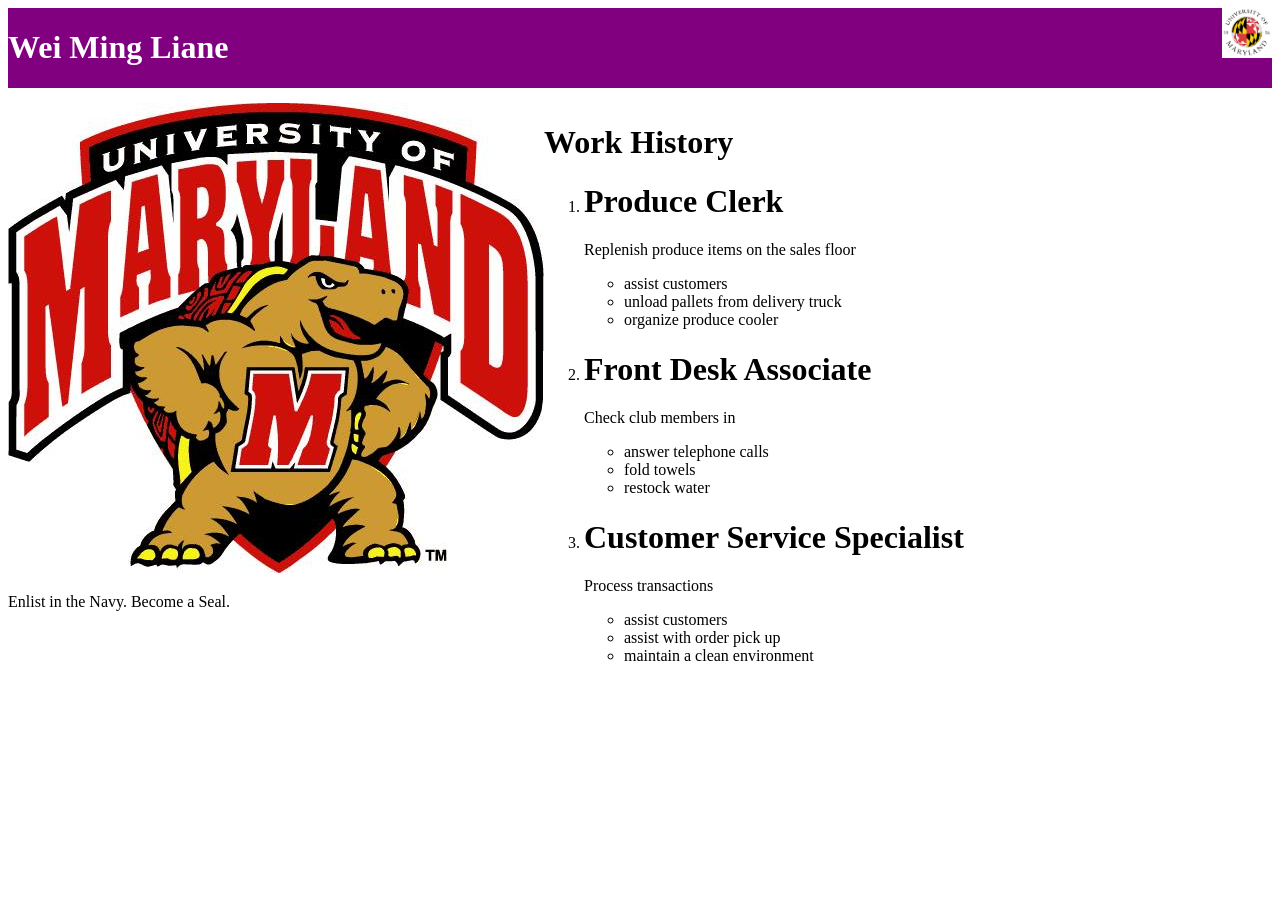
<file: Index.html>
<!DOCTYPE html>
<html>
   <head>
      <title>Assignment 1:HTML & CSS</title>
      <link rel="stylesheet" href="./style/styles.css">
   </head>
   <body>
      <div class="header">
         <h1 class="name">Wei Ming Liane</h1>
         <img src="./Images/UMD_logo.png" width="50" height="50" class="img_logo">
      </div>
      <div class="container">
         <div class="wrapper">
            <div class="block_1">
               <img src="./Images/UMD_testudo.png" class="img_block_1">
               <p>Enlist in the Navy. Become a Seal.</p>
            </div>
            <div class="block_2"> 
               <h1>Work History</h1>
               <ol>
                  <li>
                     <h1>Produce Clerk</h1>
		     <p>Replenish produce items on the sales floor</p>
                     <ul>
                        <li>assist customers</li>
                        <li>unload pallets from delivery truck</li>
                        <li>organize produce cooler</li>
                     </ul>       
		  </li>		  
                  <li> 		 
		     <h1>Front Desk Associate</h1>
		     <p>Check club members in</p>
                     <ul>
                        <li>answer telephone calls</li>
                        <li>fold towels</li>
                        <li>restock water</li>
		     </ul>
		  </li>
		  <li> 
		     <h1>Customer Service Specialist</h1>
		     <p>Process transactions</p>
                     <ul>
                        <li>assist customers</li>
                        <li>assist with order pick up</li>
                        <li>maintain a clean environment</li>
		    </ul>  
		</li>
               </ol>
            </div>
         </div>
      </div>
   </body>
</html>
</file>
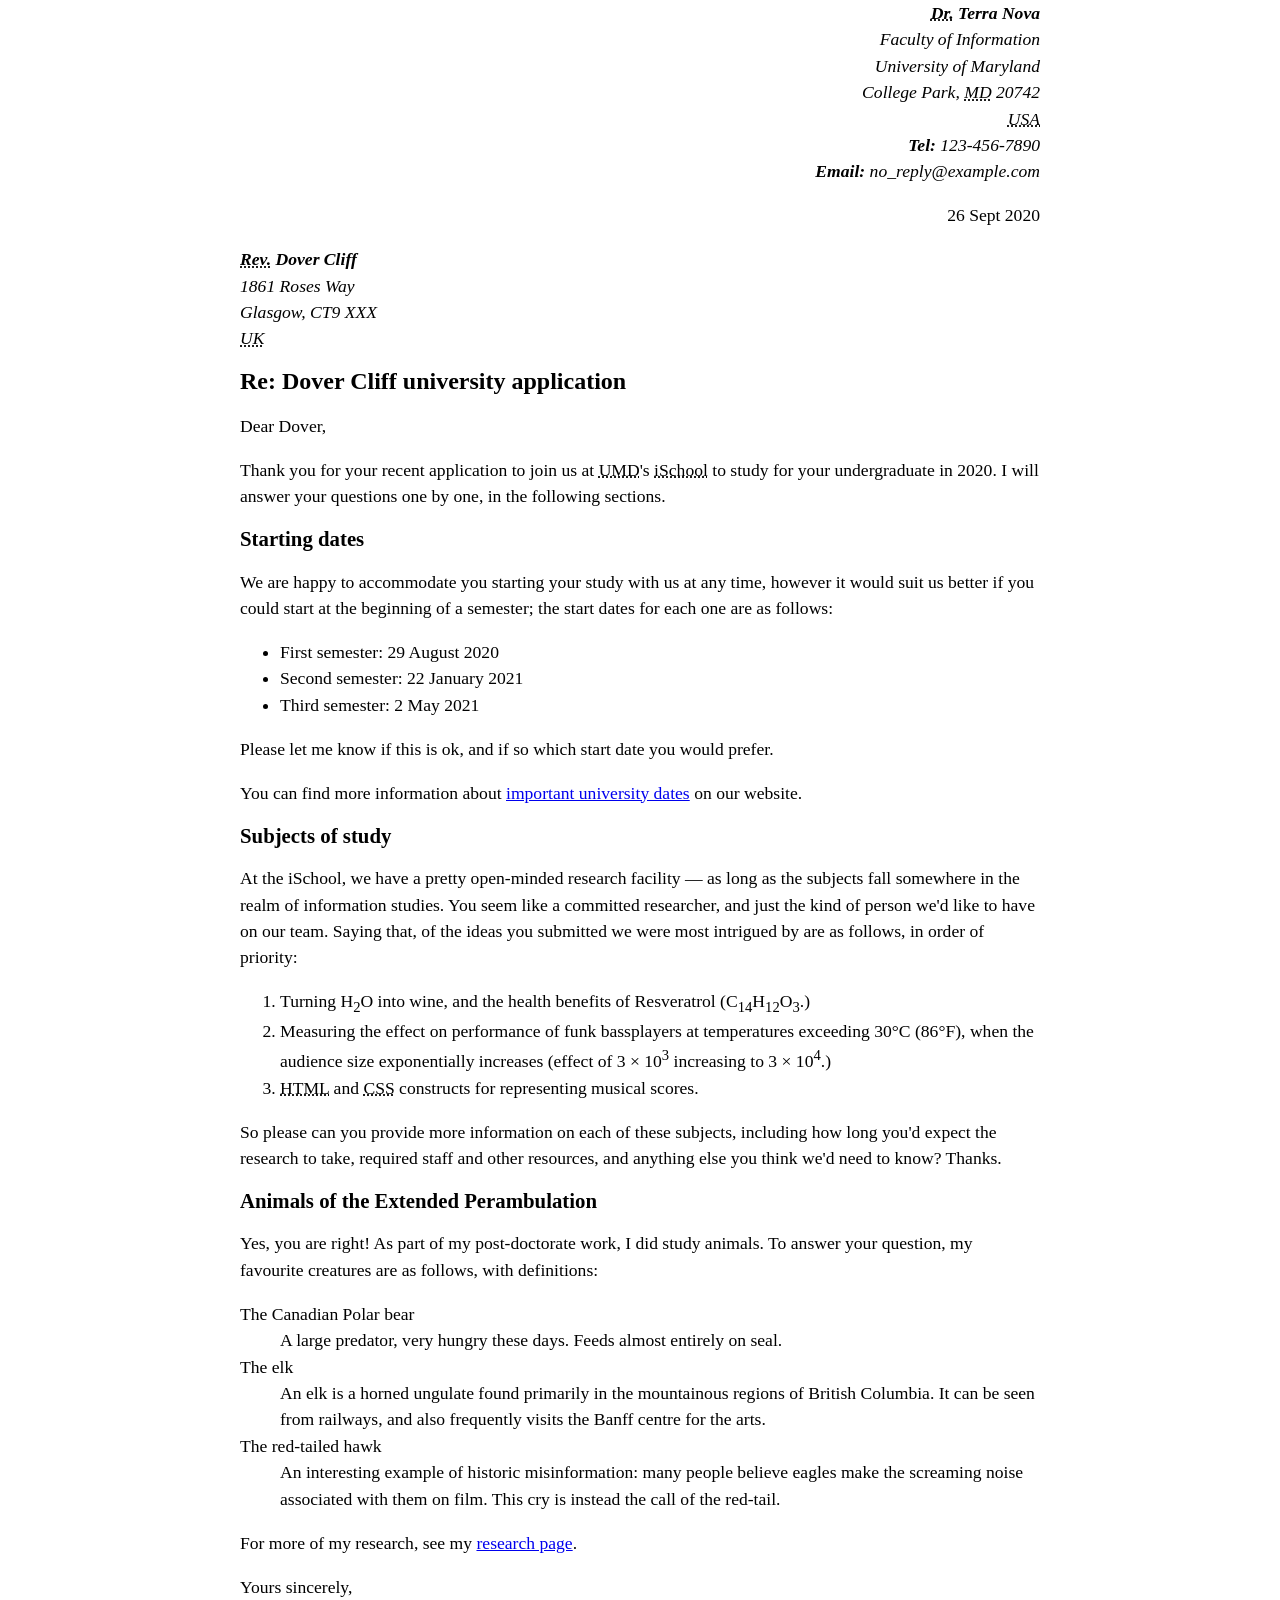
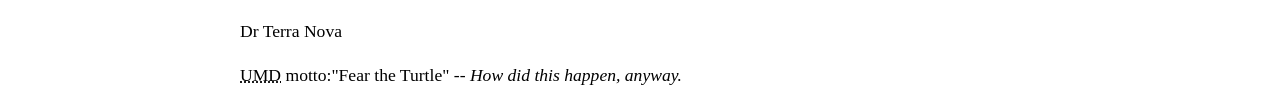
<file: Lab_2/index.html>
<!DOCTYPE html>
<html lang="en-US">
  <head>
    <meta charset="utf-8" />
    <title>Wei Ming's Lab 2: Marking Up A Letter</title>
    <meta name="author" content="Dr. Terra Nova" />
    <link rel="stylesheet" href="style.css" />
  </head>
  <body>
    <div class="sender-column">
      <address>
        <strong><abbr title="Doctor">Dr.</abbr> Terra Nova</strong><br />
        Faculty of Information <br />
        University of Maryland <br />
        College Park, <abbr title="Maryland">MD</abbr> 20742 <br />
        <abbr title="United States of America">USA</abbr><br />
        <strong>Tel:</strong> 123-456-7890 <br />
        <strong>Email:</strong> no_reply@example.com
      </address>

      <p><time datetime="2020-09-26">26 Sept 2020</time></p>
    </div>

    <address>
      <strong><abbr title="Reverend">Rev.</abbr> Dover Cliff</strong><br />
      1861 Roses Way <br />
      Glasgow, CT9 XXX <br />
      <abbr title="United Kingdom">UK</abbr>
    </address>

    <h1>Re: Dover Cliff university application</h1>

    <p>Dear Dover,</p>

    <p>
      Thank you for your recent application to join us at
      <abbr title="University of Maryland">UMD</abbr>'s
      <abbr title="College of Information Studies"> iSchool</abbr> to study for
      your undergraduate in 2020. I will answer your questions one by one, in
      the following sections.
    </p>

    <h2>Starting dates</h2>

    <p>
      We are happy to accommodate you starting your study with us at any time,
      however it would suit us better if you could start at the beginning of a
      semester; the start dates for each one are as follows:
    </p>
    <ul>
      <li>First semester: <time datetime="2020-08-29">29 August 2020</time></li>
      <li>
        Second semester: <time datetime="2021-01-22">22 January 2021</time>
      </li>
      <li>Third semester: <time datetime="2021-05-02">2 May 2021</time></li>
    </ul>
    <p>
      Please let me know if this is ok, and if so which start date you would
      prefer.
    </p>
    <p>
      You can find more information about
      <a href="https://academiccatalog.umd.edu/" target="_blank"
        >important university dates</a
      >
      on our website.
    </p>

    <h2>Subjects of study</h2>
    <p>
      At the iSchool, we have a pretty open-minded research facility — as long
      as the subjects fall somewhere in the realm of information studies. You
      seem like a committed researcher, and just the kind of person we'd like to
      have on our team. Saying that, of the ideas you submitted we were most
      intrigued by are as follows, in order of priority:
    </p>
    <ol>
      <li>
        Turning H<sub>2</sub>O into wine, and the health benefits of Resveratrol
        (C<sub>14</sub>H<sub>12</sub>O<sub>3</sub>.)
      </li>
      <li>
        Measuring the effect on performance of funk bassplayers at temperatures
        exceeding 30°C (86°F), when the audience size exponentially increases
        (effect of 3 × 10<sup>3</sup> increasing to 3 × 10<sup>4</sup>.)
      </li>
      <li>
        <abbr title="Hypertext Markup Language">HTML</abbr> and
        <abbr title="Cascading Style Sheets">CSS</abbr> constructs for
        representing musical scores.
      </li>
    </ol>

    <p>
      So please can you provide more information on each of these subjects,
      including how long you'd expect the research to take, required staff and
      other resources, and anything else you think we'd need to know? Thanks.
    </p>

    <h2>Animals of the Extended Perambulation</h2>
    <p>
      Yes, you are right! As part of my post-doctorate work, I did study
      animals. To answer your question, my favourite creatures are as follows,
      with definitions:
    </p>

    <dl>
      <dt>The Canadian Polar bear</dt>
      <dd>
        A large predator, very hungry these days. Feeds almost entirely on seal.
      </dd>
      <dt>The elk</dt>
      <dd>
        An elk is a horned ungulate found primarily in the mountainous regions
        of British Columbia. It can be seen from railways, and also frequently
        visits the Banff centre for the arts.
      </dd>
      <dt>The red-tailed hawk</dt>
      <dd>
        An interesting example of historic misinformation: many people believe
        eagles make the screaming noise associated with them on film. This cry
        is instead the call of the red-tail.
      </dd>
    </dl>

    <p>
      For more of my research, see my
      <a href="https://www.umd.edu" target="_blank">research page</a>.
    </p>

    <p>Yours sincerely,</p>

    <p>Dr Terra Nova</p>

    <p>
      <abbr title="University of Maryland">UMD</abbr> motto:"Fear the Turtle" --
      <cite>How did this happen, anyway.</cite>
    </p>
  </body>
</html>
</file>
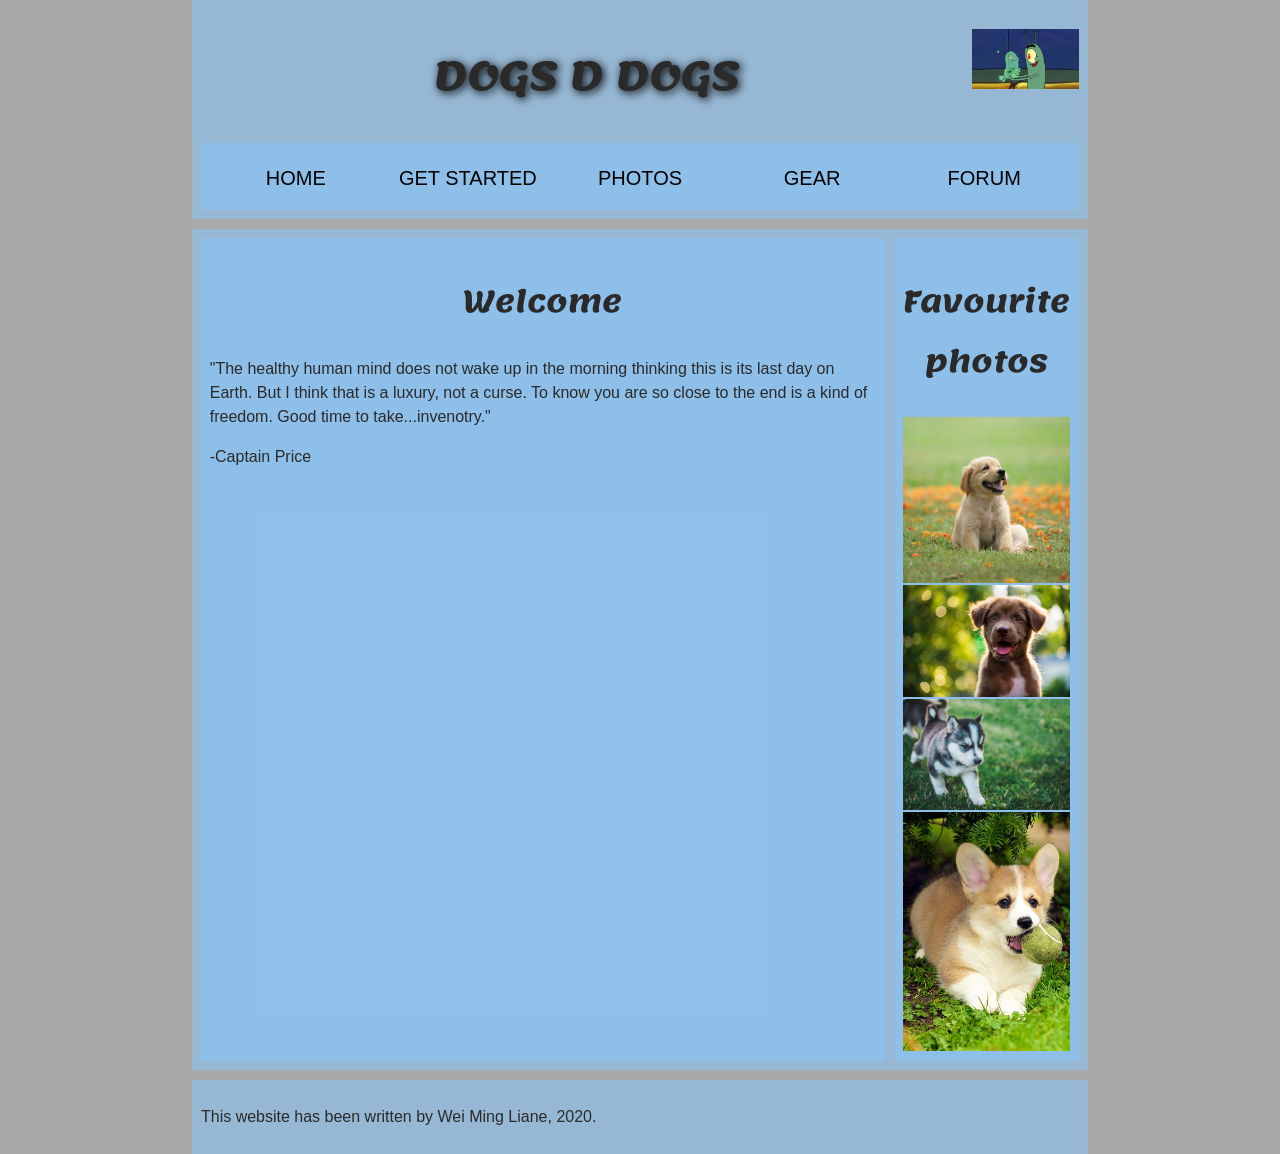
<file: Lab_3/index.html>
<!DOCTYPE html>
<html>
  <head>
    <meta charset="utf-8">
    <title>Wei Ming Liane's Lab 3</title>
    <link
      href="https://fonts.googleapis.com/css2?family=Lemonada:wght@400;700&display=swap"
      rel="stylesheet"
    />

    <link rel="stylesheet" href="style.css" />

    <!--[if lt IE 9]>
      <script src="//html5shiv.googlecode.com/svn/trunk/html5.js"></script>
    <![endif]-->
  </head>

  <body>
    <header>
      <h1>Dogs d Dogs</h1>
      <img src="PlanktonSpot.png" alt="Plankton's dog">

      <nav>
      <ul>
        <li><span>Home</span></li>
        <li><a href="#">Get started</a></li>
        <li><a href="#">Photos</a></li>
        <li><a href="#">Gear</a></li>
        <li><a href="#">Forum</a></li>
      </ul>
      </nav>

    </header>

    <main>
      <article>
      <h2>Welcome</h2>

      <p>"The healthy human mind does not wake up in the morning thinking this is its last day on Earth. But I think that is 
        a luxury, not a curse. To know you are so close to the end is a kind of freedom. Good time to take...invenotry."</p>

      <p>-Captain Price</p>
      </article>

      <aside>
      <h2>Favourite photos</h2>

      <img src="Dog1.png" alt="German Shepard"></a>
      <img src="Dog2.png" alt="Golden Retriever"></a>
      <img src="Dog3.png" alt="Super Krypto"></a>
      <img src="Dog4.png" alt="Hot Dawg"></a>

      </aside> 
    </main>
    <footer>
      <p>This website has been written by Wei Ming Liane, 2020.</p>
    </footer>
      

  </body>
</html>
</file>
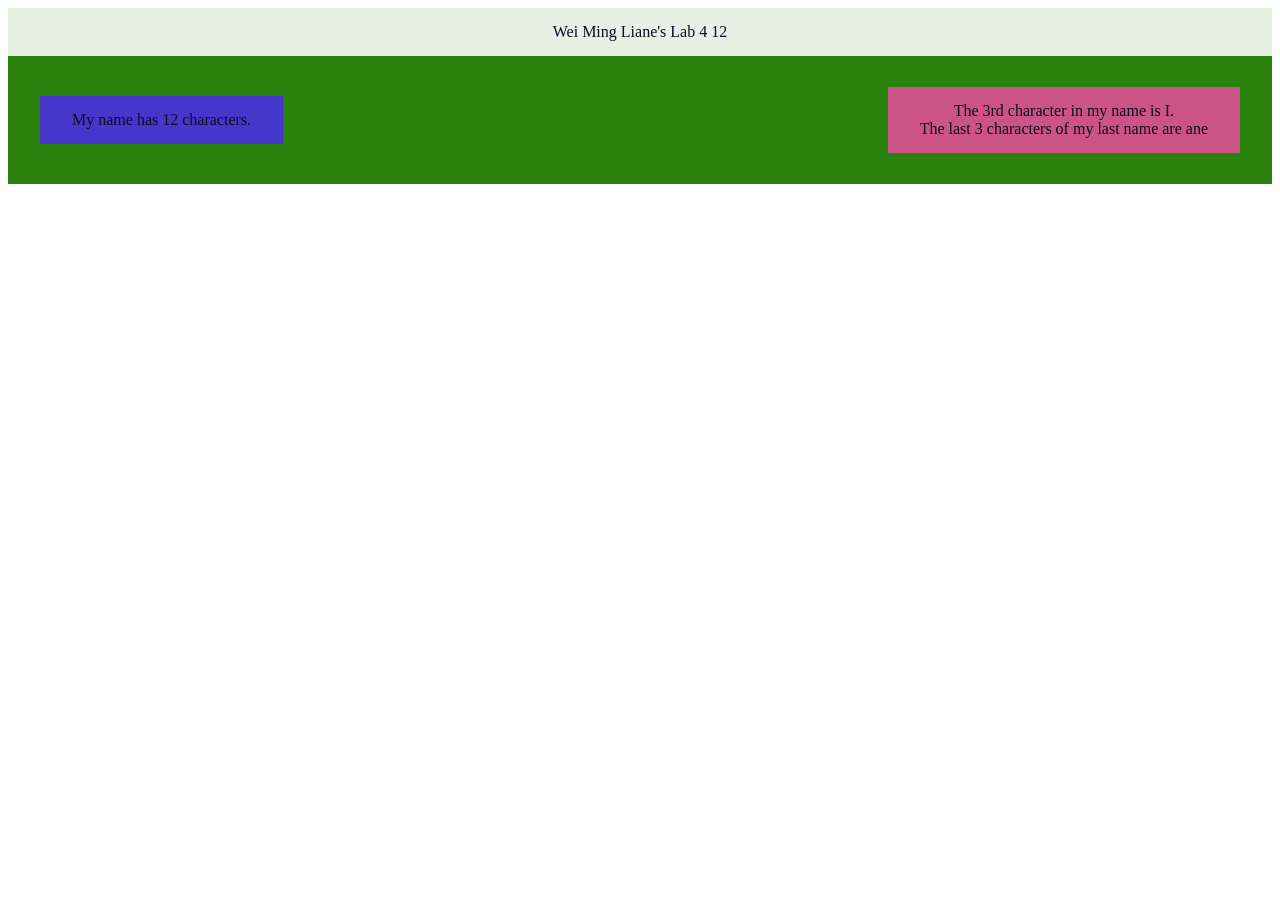
<file: Lab_4/index.html>
<!DOCTYPE html>
<html lang="en">
<head>
    <meta charset="UTF-8">
    <meta name="viewport" content="width=device-width, initial-scale=1.0">
    <title>Lab 4</title>
    <link rel="stylesheet" href="css/style.css">
</head>
<body>
    <div class="header">Change this using only Javascript</div>
    <div class="content"></div>
    <script src="./js/main.js">
    </script>
</body>
</html>
</file>
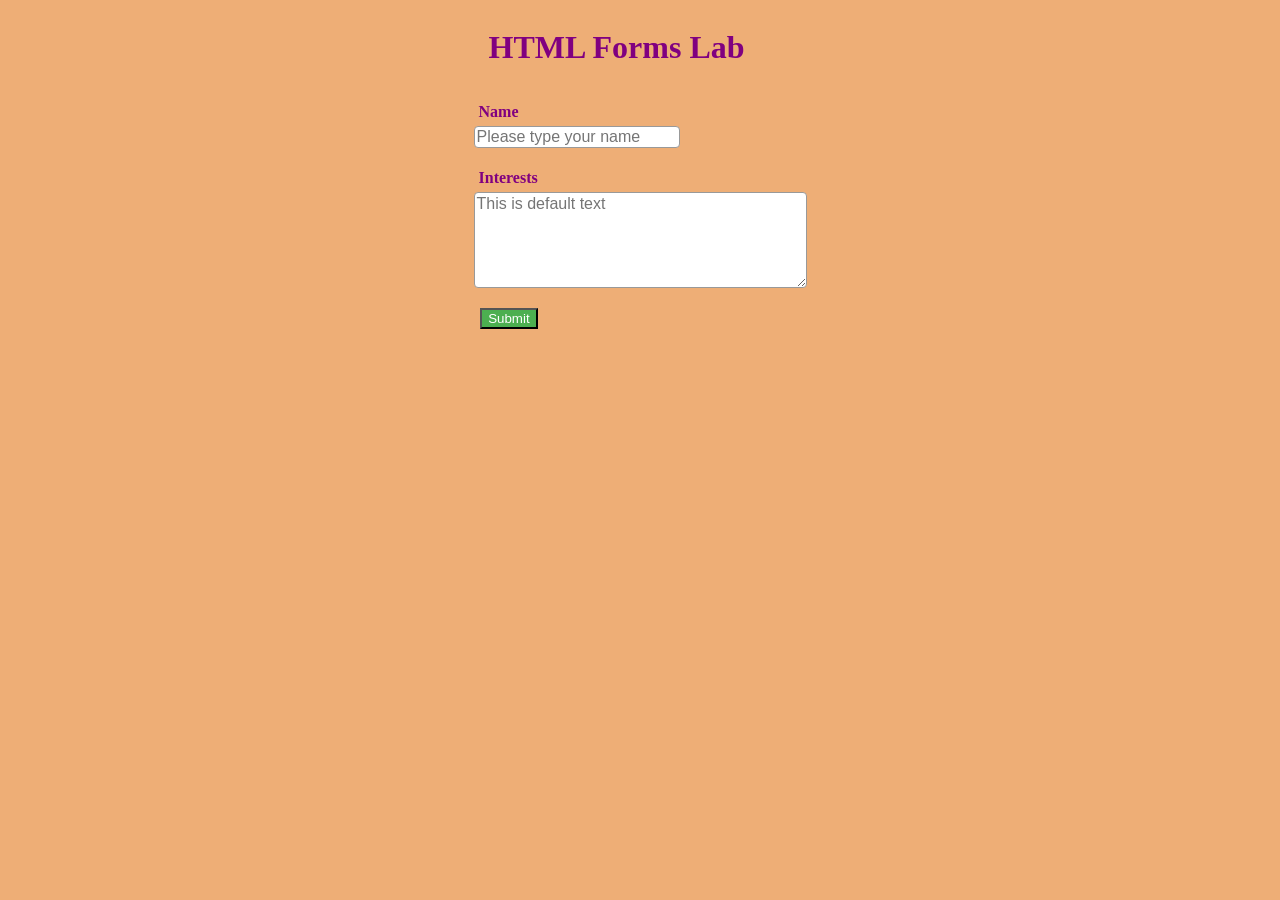
<file: Lab_6/index.html>
<!DOCTYPE html>
<html lang="en">
<head>
    <meta charset="UTF-8">
    <meta name="viewport" content="width=device-width, initial-scale=1.0">
    <title>Wei Ming Liane's Lab 6: HTML Form</title>
    <link rel="stylesheet" href="styles.css">
</head>
<body>
    <div class="form">
        <form action ="https://fierce-taiga-97625.herokuapp.com/lab" method="post">
            <h1>HTML Forms Lab</h1>
            <ul>
                <li>
                    <label for="name"><strong>Name</strong></label>
                    <input type="text" id="name" name="name" maxlength="140" placeholder="Please type your name">
                </li>
                    <!-- <li>
                        <label for="mail">E-mail:</label>
                        <input type="email" id="mail" name="user_email">
                    </li> -->
                <li>
                    <label for="msg"><strong>Interests</strong></label>
                    <textarea id="msg" name="interests" rows="5" cols="33" placeholder="This is default text"></textarea>
                </li>
                <li class="button">
                    <button type="submit">Submit</button>
                </li>
            </ul>
        </form>
    </div>
</body>
</html>
</file>
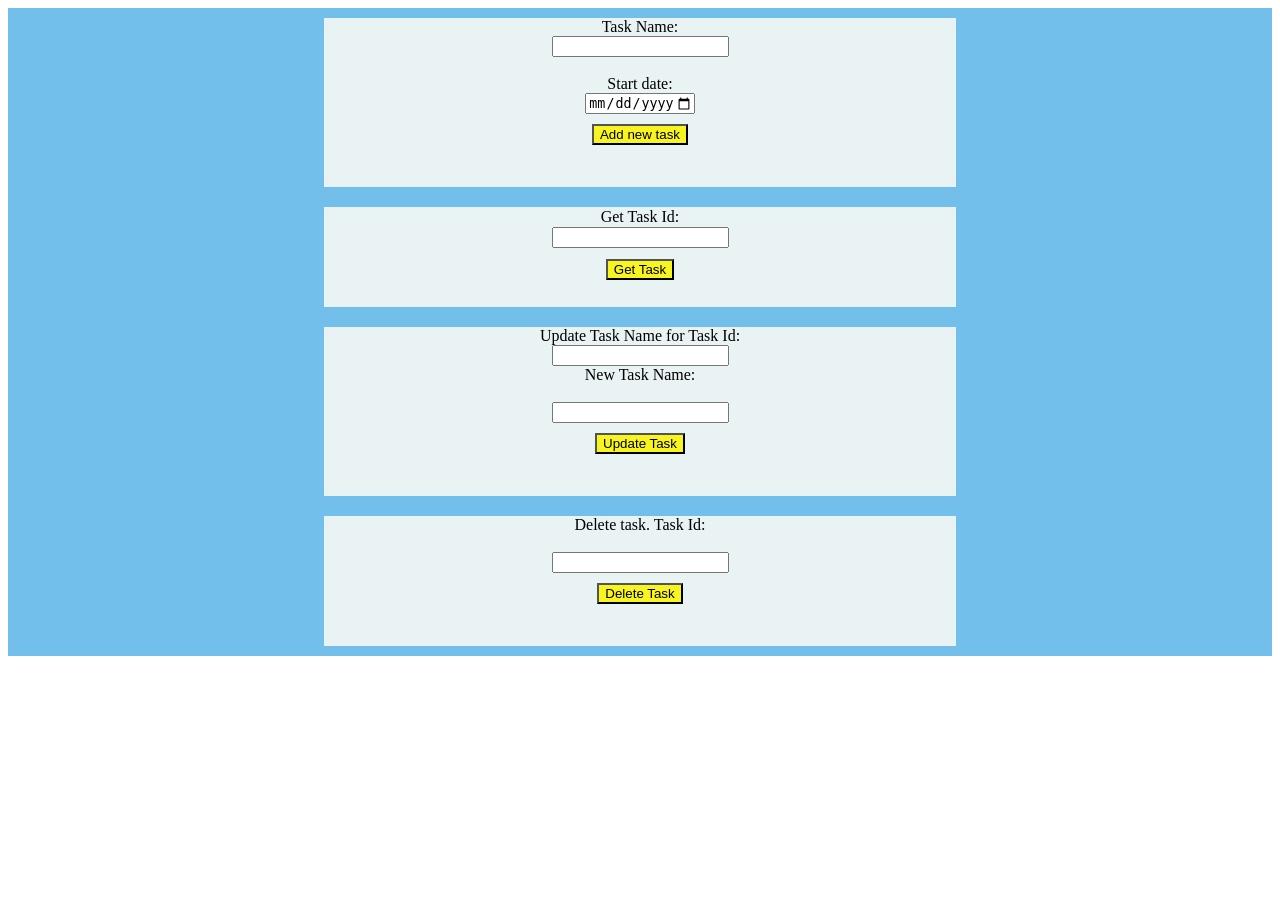
<file: Lab_9/public/index.html>
<!DOCTYPE html>
<html lang="en">

<head>
    <meta charset="UTF-8" />
    <meta name="viewport" content="width=device-width, initial-scale=1.0" />
    <title>Lab 9</title>
    <script defer src="js/lab9script.js"></script>
    <link rel="stylesheet" href="css/style.css">

</head>

<body>
    <div class="flexbox-container">

        <div class="flexbox-item">
            <!--<form method="post" action="http://localhost:4000/task" id="postTaskForm">-->
                <label for="taskName">Task Name:</label>
                <input type="text" id="taskName" name="taskName"/>
                <br>
                <label for="taskDueDate">Start date:</label>
                <input type="date" id="taskDueDate" id="taskDueDate" name="taskDueDate" min="2020-11-01" max="2022-12-31">
                <button onclick="submitTask()" class="flexbox-button">Add new task</button>
            <!--</form>-->
            <p id="postTaskContent"></p>

        </div>

        <div class="flexbox-item">
            <!--<form method="get" action="http://localhost:4000/task" id="getTaskForm">-->
            <div>
                <label for="name">Get Task Id:</label><br>
            </div>
            <div><input type="text" id="taskId" />
            </div>

            <div><button onclick="getTask()" class="flexbox-button">Get Task</button>
            </div>
            <div>
                <p id="getTaskContent"></p>
            </div>
            <!--</form>-->
        </div>

        <div class="flexbox-item">
            <div>
                <label for="updateTaskId">Update Task Name for Task Id:</label><br>
            </div>
            <div><input type="text" id="updateTaskId" />
            </div>
            <label for="updateTaskName">New Task Name:</label><br>
            <input type="text" id="updateTaskName" />

            <button onclick="updateTask()" class="flexbox-button">Update Task</button>

            <p id="updatedTaskContent"></p>

        </div>

        <div class="flexbox-item">

            <label for="updateTaskId">Delete task. Task Id:</label><br>
            <input type="text" id="deleteTaskId" />

            <button onclick="deleteTask()" class="flexbox-button">Delete Task</button>

            <p id="deleteTaskContent"></p>

        </div>

    </div>
</body>

</html>
</file>
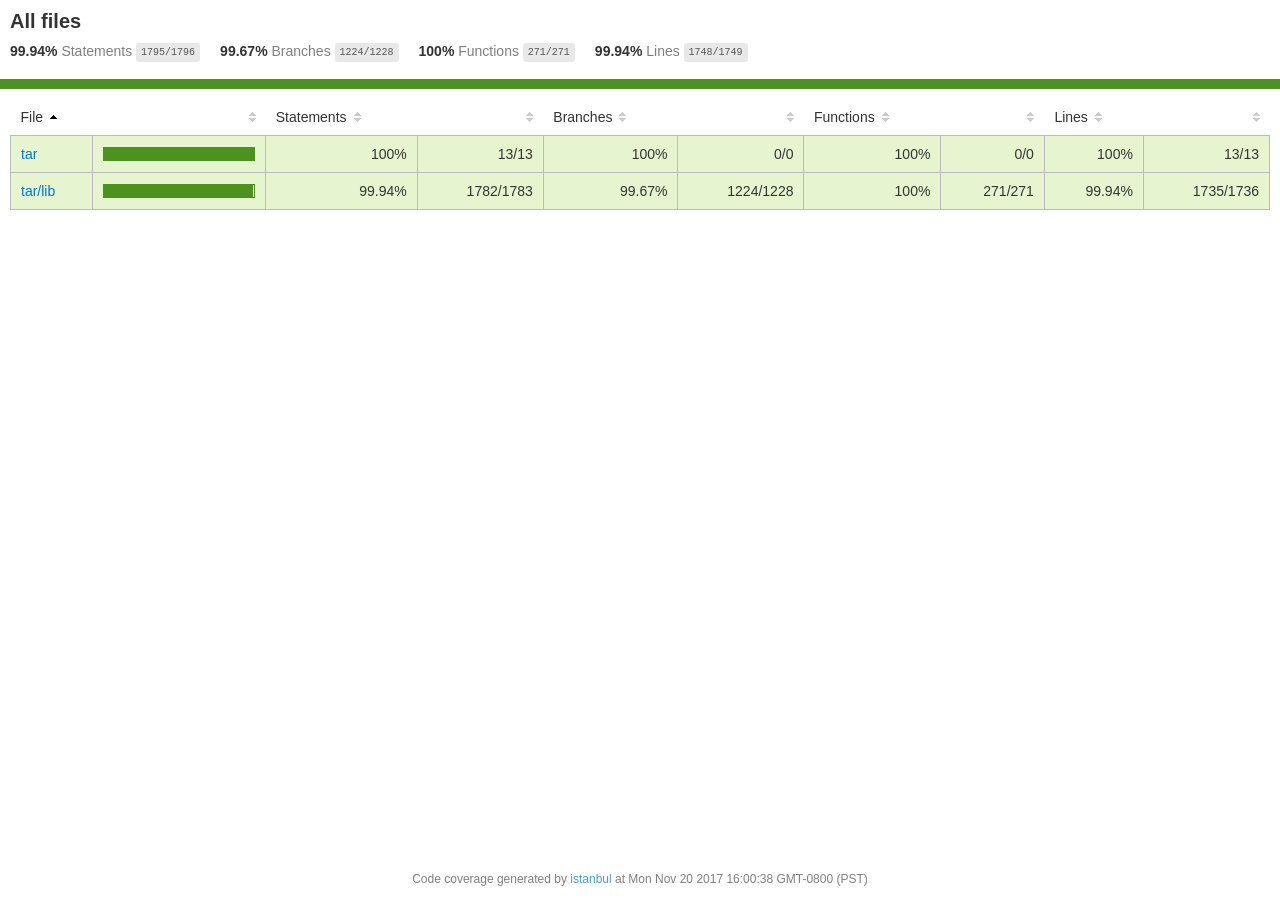
<file: Assignment_2/node_modules/tar/coverage/lcov-report/index.html>
<!doctype html>
<html lang="en">
<head>
    <title>Code coverage report for All files</title>
    <meta charset="utf-8" />
    <link rel="stylesheet" href="prettify.css" />
    <link rel="stylesheet" href="base.css" />
    <meta name="viewport" content="width=device-width, initial-scale=1">
    <style type='text/css'>
        .coverage-summary .sorter {
            background-image: url(sort-arrow-sprite.png);
        }
    </style>
</head>
<body>
<div class='wrapper'>
  <div class='pad1'>
    <h1>
      All files
    </h1>
    <div class='clearfix'>
      <div class='fl pad1y space-right2'>
        <span class="strong">99.94% </span>
        <span class="quiet">Statements</span>
        <span class='fraction'>1795/1796</span>
      </div>
      <div class='fl pad1y space-right2'>
        <span class="strong">99.67% </span>
        <span class="quiet">Branches</span>
        <span class='fraction'>1224/1228</span>
      </div>
      <div class='fl pad1y space-right2'>
        <span class="strong">100% </span>
        <span class="quiet">Functions</span>
        <span class='fraction'>271/271</span>
      </div>
      <div class='fl pad1y space-right2'>
        <span class="strong">99.94% </span>
        <span class="quiet">Lines</span>
        <span class='fraction'>1748/1749</span>
      </div>
    </div>
  </div>
  <div class='status-line high'></div>
<div class="pad1">
<table class="coverage-summary">
<thead>
<tr>
   <th data-col="file" data-fmt="html" data-html="true" class="file">File</th>
   <th data-col="pic" data-type="number" data-fmt="html" data-html="true" class="pic"></th>
   <th data-col="statements" data-type="number" data-fmt="pct" class="pct">Statements</th>
   <th data-col="statements_raw" data-type="number" data-fmt="html" class="abs"></th>
   <th data-col="branches" data-type="number" data-fmt="pct" class="pct">Branches</th>
   <th data-col="branches_raw" data-type="number" data-fmt="html" class="abs"></th>
   <th data-col="functions" data-type="number" data-fmt="pct" class="pct">Functions</th>
   <th data-col="functions_raw" data-type="number" data-fmt="html" class="abs"></th>
   <th data-col="lines" data-type="number" data-fmt="pct" class="pct">Lines</th>
   <th data-col="lines_raw" data-type="number" data-fmt="html" class="abs"></th>
</tr>
</thead>
<tbody><tr>
	<td class="file high" data-value="tar"><a href="tar/index.html">tar</a></td>
	<td data-value="100" class="pic high"><div class="chart"><div class="cover-fill cover-full" style="width: 100%;"></div><div class="cover-empty" style="width:0%;"></div></div></td>
	<td data-value="100" class="pct high">100%</td>
	<td data-value="13" class="abs high">13/13</td>
	<td data-value="100" class="pct high">100%</td>
	<td data-value="0" class="abs high">0/0</td>
	<td data-value="100" class="pct high">100%</td>
	<td data-value="0" class="abs high">0/0</td>
	<td data-value="100" class="pct high">100%</td>
	<td data-value="13" class="abs high">13/13</td>
	</tr>

<tr>
	<td class="file high" data-value="tar/lib"><a href="tar/lib/index.html">tar/lib</a></td>
	<td data-value="99.94" class="pic high"><div class="chart"><div class="cover-fill" style="width: 99%;"></div><div class="cover-empty" style="width:1%;"></div></div></td>
	<td data-value="99.94" class="pct high">99.94%</td>
	<td data-value="1783" class="abs high">1782/1783</td>
	<td data-value="99.67" class="pct high">99.67%</td>
	<td data-value="1228" class="abs high">1224/1228</td>
	<td data-value="100" class="pct high">100%</td>
	<td data-value="271" class="abs high">271/271</td>
	<td data-value="99.94" class="pct high">99.94%</td>
	<td data-value="1736" class="abs high">1735/1736</td>
	</tr>

</tbody>
</table>
</div><div class='push'></div><!-- for sticky footer -->
</div><!-- /wrapper -->
<div class='footer quiet pad2 space-top1 center small'>
  Code coverage
  generated by <a href="https://istanbul.js.org/" target="_blank">istanbul</a> at Mon Nov 20 2017 16:00:38 GMT-0800 (PST)
</div>
</div>
<script src="prettify.js"></script>
<script>
window.onload = function () {
        if (typeof prettyPrint === 'function') {
            prettyPrint();
        }
};
</script>
<script src="sorter.js"></script>
</body>
</html>
</file>
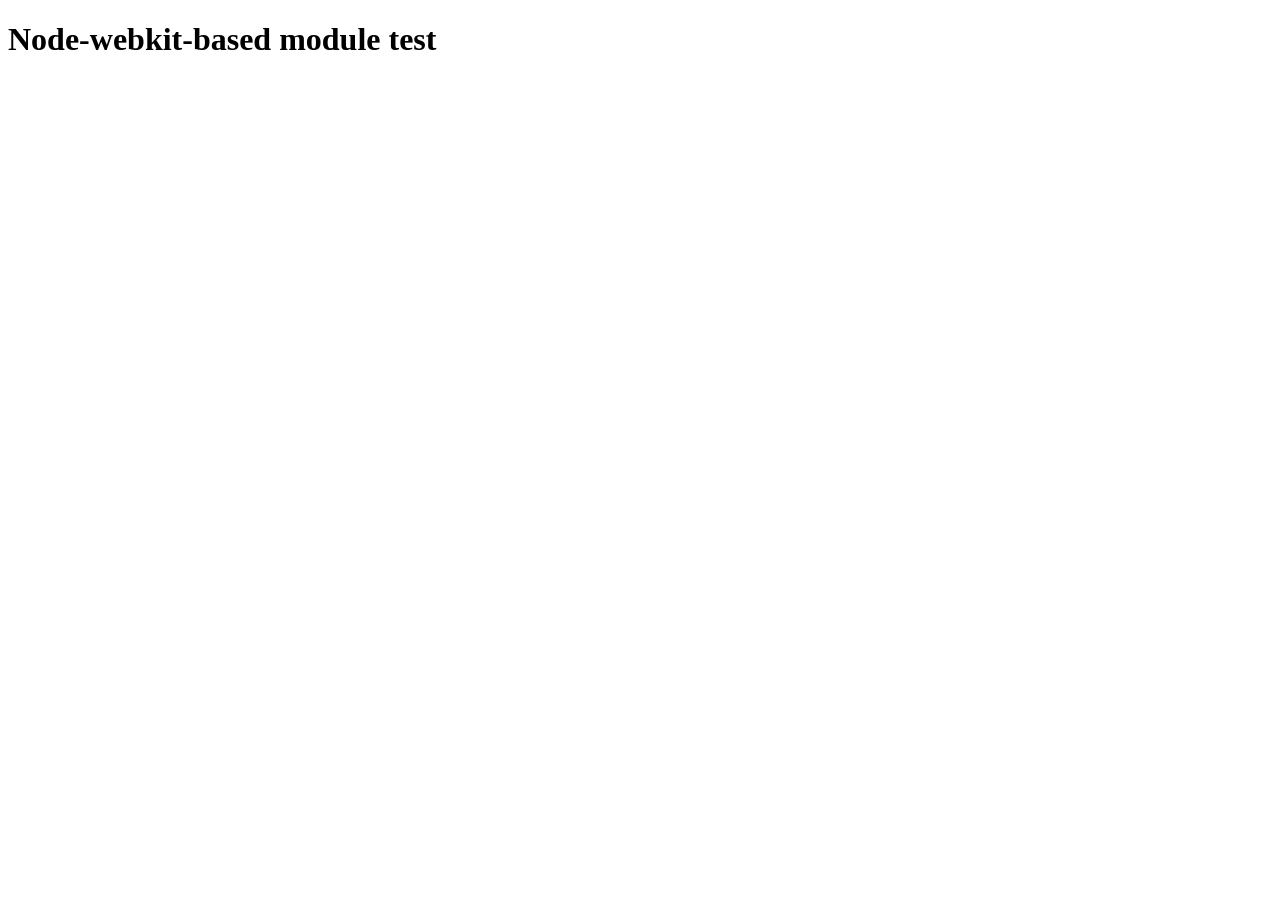
<file: Assignment_2/node_modules/node-pre-gyp/lib/util/nw-pre-gyp/index.html>
<!doctype html>
<html>
<head>
<meta charset="utf-8">
<title>Node-webkit-based module test</title>
<script>
function nwModuleTest(){
   var util = require('util');
   var moduleFolder = require('nw.gui').App.argv[0];
   try {
      require(moduleFolder);
   } catch(e) {
      if( process.platform !== 'win32' ){
         util.log('nw-pre-gyp error:');
         util.log(e.stack);
      }
      process.exit(1);
   }
   process.exit(0);
}
</script>
</head>
<body onload="nwModuleTest()">
<h1>Node-webkit-based module test</h1>
</body>
</html>
</file>
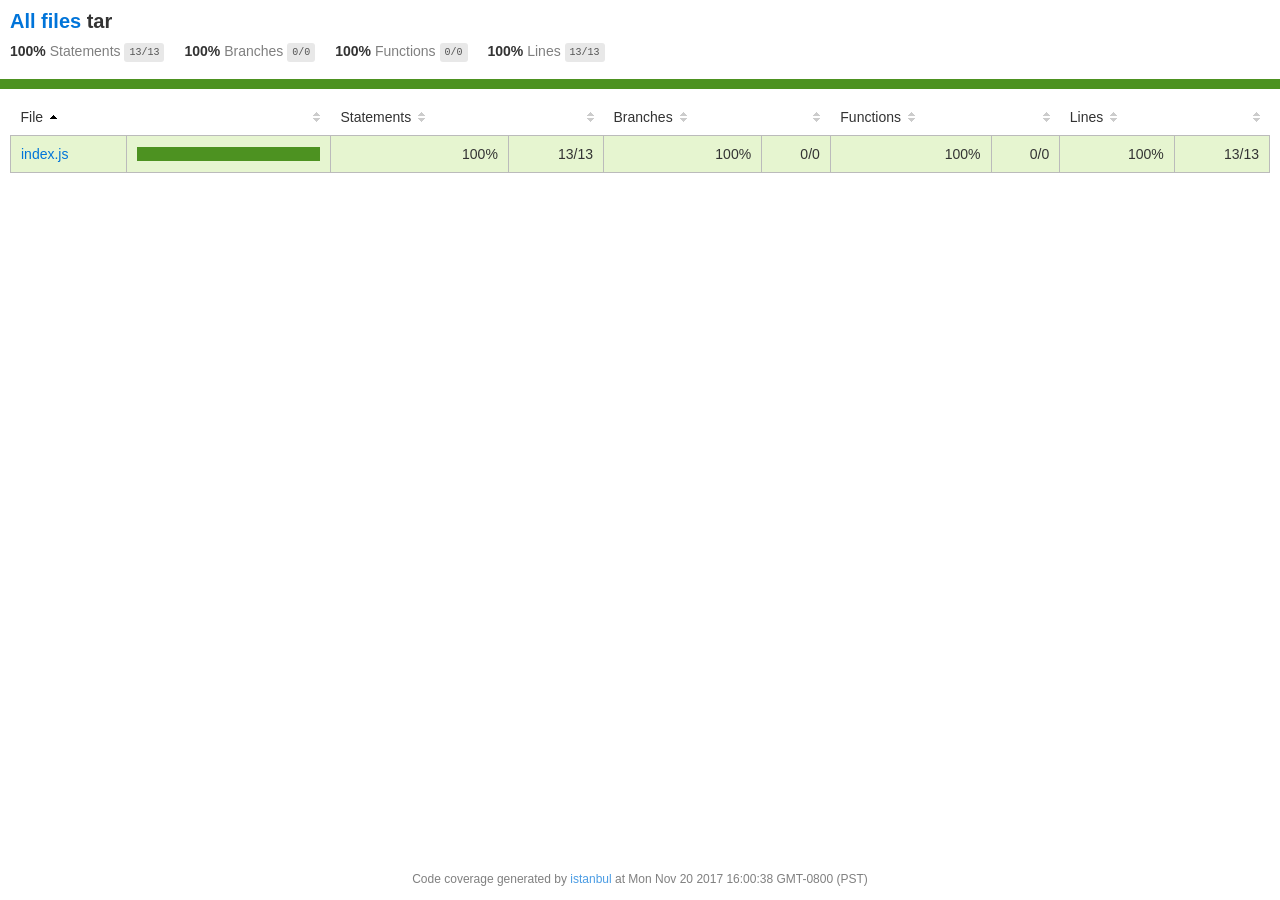
<file: Assignment_2/node_modules/tar/coverage/lcov-report/tar/index.html>
<!doctype html>
<html lang="en">
<head>
    <title>Code coverage report for tar</title>
    <meta charset="utf-8" />
    <link rel="stylesheet" href="../prettify.css" />
    <link rel="stylesheet" href="../base.css" />
    <meta name="viewport" content="width=device-width, initial-scale=1">
    <style type='text/css'>
        .coverage-summary .sorter {
            background-image: url(../sort-arrow-sprite.png);
        }
    </style>
</head>
<body>
<div class='wrapper'>
  <div class='pad1'>
    <h1>
      <a href="../index.html">All files</a> tar
    </h1>
    <div class='clearfix'>
      <div class='fl pad1y space-right2'>
        <span class="strong">100% </span>
        <span class="quiet">Statements</span>
        <span class='fraction'>13/13</span>
      </div>
      <div class='fl pad1y space-right2'>
        <span class="strong">100% </span>
        <span class="quiet">Branches</span>
        <span class='fraction'>0/0</span>
      </div>
      <div class='fl pad1y space-right2'>
        <span class="strong">100% </span>
        <span class="quiet">Functions</span>
        <span class='fraction'>0/0</span>
      </div>
      <div class='fl pad1y space-right2'>
        <span class="strong">100% </span>
        <span class="quiet">Lines</span>
        <span class='fraction'>13/13</span>
      </div>
    </div>
  </div>
  <div class='status-line high'></div>
<div class="pad1">
<table class="coverage-summary">
<thead>
<tr>
   <th data-col="file" data-fmt="html" data-html="true" class="file">File</th>
   <th data-col="pic" data-type="number" data-fmt="html" data-html="true" class="pic"></th>
   <th data-col="statements" data-type="number" data-fmt="pct" class="pct">Statements</th>
   <th data-col="statements_raw" data-type="number" data-fmt="html" class="abs"></th>
   <th data-col="branches" data-type="number" data-fmt="pct" class="pct">Branches</th>
   <th data-col="branches_raw" data-type="number" data-fmt="html" class="abs"></th>
   <th data-col="functions" data-type="number" data-fmt="pct" class="pct">Functions</th>
   <th data-col="functions_raw" data-type="number" data-fmt="html" class="abs"></th>
   <th data-col="lines" data-type="number" data-fmt="pct" class="pct">Lines</th>
   <th data-col="lines_raw" data-type="number" data-fmt="html" class="abs"></th>
</tr>
</thead>
<tbody><tr>
	<td class="file high" data-value="index.js"><a href="index.js.html">index.js</a></td>
	<td data-value="100" class="pic high"><div class="chart"><div class="cover-fill cover-full" style="width: 100%;"></div><div class="cover-empty" style="width:0%;"></div></div></td>
	<td data-value="100" class="pct high">100%</td>
	<td data-value="13" class="abs high">13/13</td>
	<td data-value="100" class="pct high">100%</td>
	<td data-value="0" class="abs high">0/0</td>
	<td data-value="100" class="pct high">100%</td>
	<td data-value="0" class="abs high">0/0</td>
	<td data-value="100" class="pct high">100%</td>
	<td data-value="13" class="abs high">13/13</td>
	</tr>

</tbody>
</table>
</div><div class='push'></div><!-- for sticky footer -->
</div><!-- /wrapper -->
<div class='footer quiet pad2 space-top1 center small'>
  Code coverage
  generated by <a href="https://istanbul.js.org/" target="_blank">istanbul</a> at Mon Nov 20 2017 16:00:38 GMT-0800 (PST)
</div>
</div>
<script src="../prettify.js"></script>
<script>
window.onload = function () {
        if (typeof prettyPrint === 'function') {
            prettyPrint();
        }
};
</script>
<script src="../sorter.js"></script>
</body>
</html>
</file>
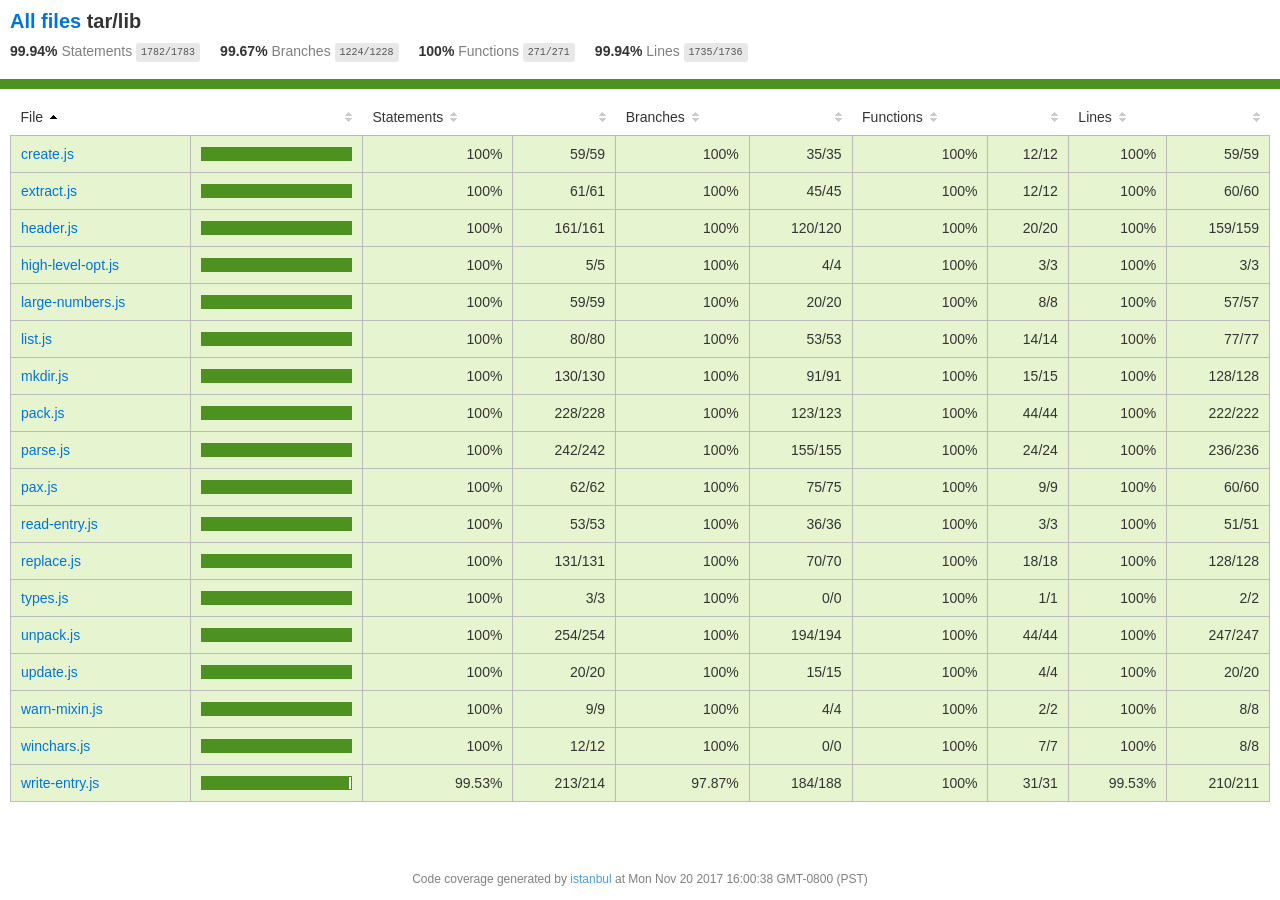
<file: Assignment_2/node_modules/tar/coverage/lcov-report/tar/lib/index.html>
<!doctype html>
<html lang="en">
<head>
    <title>Code coverage report for tar/lib</title>
    <meta charset="utf-8" />
    <link rel="stylesheet" href="../../prettify.css" />
    <link rel="stylesheet" href="../../base.css" />
    <meta name="viewport" content="width=device-width, initial-scale=1">
    <style type='text/css'>
        .coverage-summary .sorter {
            background-image: url(../../sort-arrow-sprite.png);
        }
    </style>
</head>
<body>
<div class='wrapper'>
  <div class='pad1'>
    <h1>
      <a href="../../index.html">All files</a> tar/lib
    </h1>
    <div class='clearfix'>
      <div class='fl pad1y space-right2'>
        <span class="strong">99.94% </span>
        <span class="quiet">Statements</span>
        <span class='fraction'>1782/1783</span>
      </div>
      <div class='fl pad1y space-right2'>
        <span class="strong">99.67% </span>
        <span class="quiet">Branches</span>
        <span class='fraction'>1224/1228</span>
      </div>
      <div class='fl pad1y space-right2'>
        <span class="strong">100% </span>
        <span class="quiet">Functions</span>
        <span class='fraction'>271/271</span>
      </div>
      <div class='fl pad1y space-right2'>
        <span class="strong">99.94% </span>
        <span class="quiet">Lines</span>
        <span class='fraction'>1735/1736</span>
      </div>
    </div>
  </div>
  <div class='status-line high'></div>
<div class="pad1">
<table class="coverage-summary">
<thead>
<tr>
   <th data-col="file" data-fmt="html" data-html="true" class="file">File</th>
   <th data-col="pic" data-type="number" data-fmt="html" data-html="true" class="pic"></th>
   <th data-col="statements" data-type="number" data-fmt="pct" class="pct">Statements</th>
   <th data-col="statements_raw" data-type="number" data-fmt="html" class="abs"></th>
   <th data-col="branches" data-type="number" data-fmt="pct" class="pct">Branches</th>
   <th data-col="branches_raw" data-type="number" data-fmt="html" class="abs"></th>
   <th data-col="functions" data-type="number" data-fmt="pct" class="pct">Functions</th>
   <th data-col="functions_raw" data-type="number" data-fmt="html" class="abs"></th>
   <th data-col="lines" data-type="number" data-fmt="pct" class="pct">Lines</th>
   <th data-col="lines_raw" data-type="number" data-fmt="html" class="abs"></th>
</tr>
</thead>
<tbody><tr>
	<td class="file high" data-value="create.js"><a href="create.js.html">create.js</a></td>
	<td data-value="100" class="pic high"><div class="chart"><div class="cover-fill cover-full" style="width: 100%;"></div><div class="cover-empty" style="width:0%;"></div></div></td>
	<td data-value="100" class="pct high">100%</td>
	<td data-value="59" class="abs high">59/59</td>
	<td data-value="100" class="pct high">100%</td>
	<td data-value="35" class="abs high">35/35</td>
	<td data-value="100" class="pct high">100%</td>
	<td data-value="12" class="abs high">12/12</td>
	<td data-value="100" class="pct high">100%</td>
	<td data-value="59" class="abs high">59/59</td>
	</tr>

<tr>
	<td class="file high" data-value="extract.js"><a href="extract.js.html">extract.js</a></td>
	<td data-value="100" class="pic high"><div class="chart"><div class="cover-fill cover-full" style="width: 100%;"></div><div class="cover-empty" style="width:0%;"></div></div></td>
	<td data-value="100" class="pct high">100%</td>
	<td data-value="61" class="abs high">61/61</td>
	<td data-value="100" class="pct high">100%</td>
	<td data-value="45" class="abs high">45/45</td>
	<td data-value="100" class="pct high">100%</td>
	<td data-value="12" class="abs high">12/12</td>
	<td data-value="100" class="pct high">100%</td>
	<td data-value="60" class="abs high">60/60</td>
	</tr>

<tr>
	<td class="file high" data-value="header.js"><a href="header.js.html">header.js</a></td>
	<td data-value="100" class="pic high"><div class="chart"><div class="cover-fill cover-full" style="width: 100%;"></div><div class="cover-empty" style="width:0%;"></div></div></td>
	<td data-value="100" class="pct high">100%</td>
	<td data-value="161" class="abs high">161/161</td>
	<td data-value="100" class="pct high">100%</td>
	<td data-value="120" class="abs high">120/120</td>
	<td data-value="100" class="pct high">100%</td>
	<td data-value="20" class="abs high">20/20</td>
	<td data-value="100" class="pct high">100%</td>
	<td data-value="159" class="abs high">159/159</td>
	</tr>

<tr>
	<td class="file high" data-value="high-level-opt.js"><a href="high-level-opt.js.html">high-level-opt.js</a></td>
	<td data-value="100" class="pic high"><div class="chart"><div class="cover-fill cover-full" style="width: 100%;"></div><div class="cover-empty" style="width:0%;"></div></div></td>
	<td data-value="100" class="pct high">100%</td>
	<td data-value="5" class="abs high">5/5</td>
	<td data-value="100" class="pct high">100%</td>
	<td data-value="4" class="abs high">4/4</td>
	<td data-value="100" class="pct high">100%</td>
	<td data-value="3" class="abs high">3/3</td>
	<td data-value="100" class="pct high">100%</td>
	<td data-value="3" class="abs high">3/3</td>
	</tr>

<tr>
	<td class="file high" data-value="large-numbers.js"><a href="large-numbers.js.html">large-numbers.js</a></td>
	<td data-value="100" class="pic high"><div class="chart"><div class="cover-fill cover-full" style="width: 100%;"></div><div class="cover-empty" style="width:0%;"></div></div></td>
	<td data-value="100" class="pct high">100%</td>
	<td data-value="59" class="abs high">59/59</td>
	<td data-value="100" class="pct high">100%</td>
	<td data-value="20" class="abs high">20/20</td>
	<td data-value="100" class="pct high">100%</td>
	<td data-value="8" class="abs high">8/8</td>
	<td data-value="100" class="pct high">100%</td>
	<td data-value="57" class="abs high">57/57</td>
	</tr>

<tr>
	<td class="file high" data-value="list.js"><a href="list.js.html">list.js</a></td>
	<td data-value="100" class="pic high"><div class="chart"><div class="cover-fill cover-full" style="width: 100%;"></div><div class="cover-empty" style="width:0%;"></div></div></td>
	<td data-value="100" class="pct high">100%</td>
	<td data-value="80" class="abs high">80/80</td>
	<td data-value="100" class="pct high">100%</td>
	<td data-value="53" class="abs high">53/53</td>
	<td data-value="100" class="pct high">100%</td>
	<td data-value="14" class="abs high">14/14</td>
	<td data-value="100" class="pct high">100%</td>
	<td data-value="77" class="abs high">77/77</td>
	</tr>

<tr>
	<td class="file high" data-value="mkdir.js"><a href="mkdir.js.html">mkdir.js</a></td>
	<td data-value="100" class="pic high"><div class="chart"><div class="cover-fill cover-full" style="width: 100%;"></div><div class="cover-empty" style="width:0%;"></div></div></td>
	<td data-value="100" class="pct high">100%</td>
	<td data-value="130" class="abs high">130/130</td>
	<td data-value="100" class="pct high">100%</td>
	<td data-value="91" class="abs high">91/91</td>
	<td data-value="100" class="pct high">100%</td>
	<td data-value="15" class="abs high">15/15</td>
	<td data-value="100" class="pct high">100%</td>
	<td data-value="128" class="abs high">128/128</td>
	</tr>

<tr>
	<td class="file high" data-value="pack.js"><a href="pack.js.html">pack.js</a></td>
	<td data-value="100" class="pic high"><div class="chart"><div class="cover-fill cover-full" style="width: 100%;"></div><div class="cover-empty" style="width:0%;"></div></div></td>
	<td data-value="100" class="pct high">100%</td>
	<td data-value="228" class="abs high">228/228</td>
	<td data-value="100" class="pct high">100%</td>
	<td data-value="123" class="abs high">123/123</td>
	<td data-value="100" class="pct high">100%</td>
	<td data-value="44" class="abs high">44/44</td>
	<td data-value="100" class="pct high">100%</td>
	<td data-value="222" class="abs high">222/222</td>
	</tr>

<tr>
	<td class="file high" data-value="parse.js"><a href="parse.js.html">parse.js</a></td>
	<td data-value="100" class="pic high"><div class="chart"><div class="cover-fill cover-full" style="width: 100%;"></div><div class="cover-empty" style="width:0%;"></div></div></td>
	<td data-value="100" class="pct high">100%</td>
	<td data-value="242" class="abs high">242/242</td>
	<td data-value="100" class="pct high">100%</td>
	<td data-value="155" class="abs high">155/155</td>
	<td data-value="100" class="pct high">100%</td>
	<td data-value="24" class="abs high">24/24</td>
	<td data-value="100" class="pct high">100%</td>
	<td data-value="236" class="abs high">236/236</td>
	</tr>

<tr>
	<td class="file high" data-value="pax.js"><a href="pax.js.html">pax.js</a></td>
	<td data-value="100" class="pic high"><div class="chart"><div class="cover-fill cover-full" style="width: 100%;"></div><div class="cover-empty" style="width:0%;"></div></div></td>
	<td data-value="100" class="pct high">100%</td>
	<td data-value="62" class="abs high">62/62</td>
	<td data-value="100" class="pct high">100%</td>
	<td data-value="75" class="abs high">75/75</td>
	<td data-value="100" class="pct high">100%</td>
	<td data-value="9" class="abs high">9/9</td>
	<td data-value="100" class="pct high">100%</td>
	<td data-value="60" class="abs high">60/60</td>
	</tr>

<tr>
	<td class="file high" data-value="read-entry.js"><a href="read-entry.js.html">read-entry.js</a></td>
	<td data-value="100" class="pic high"><div class="chart"><div class="cover-fill cover-full" style="width: 100%;"></div><div class="cover-empty" style="width:0%;"></div></div></td>
	<td data-value="100" class="pct high">100%</td>
	<td data-value="53" class="abs high">53/53</td>
	<td data-value="100" class="pct high">100%</td>
	<td data-value="36" class="abs high">36/36</td>
	<td data-value="100" class="pct high">100%</td>
	<td data-value="3" class="abs high">3/3</td>
	<td data-value="100" class="pct high">100%</td>
	<td data-value="51" class="abs high">51/51</td>
	</tr>

<tr>
	<td class="file high" data-value="replace.js"><a href="replace.js.html">replace.js</a></td>
	<td data-value="100" class="pic high"><div class="chart"><div class="cover-fill cover-full" style="width: 100%;"></div><div class="cover-empty" style="width:0%;"></div></div></td>
	<td data-value="100" class="pct high">100%</td>
	<td data-value="131" class="abs high">131/131</td>
	<td data-value="100" class="pct high">100%</td>
	<td data-value="70" class="abs high">70/70</td>
	<td data-value="100" class="pct high">100%</td>
	<td data-value="18" class="abs high">18/18</td>
	<td data-value="100" class="pct high">100%</td>
	<td data-value="128" class="abs high">128/128</td>
	</tr>

<tr>
	<td class="file high" data-value="types.js"><a href="types.js.html">types.js</a></td>
	<td data-value="100" class="pic high"><div class="chart"><div class="cover-fill cover-full" style="width: 100%;"></div><div class="cover-empty" style="width:0%;"></div></div></td>
	<td data-value="100" class="pct high">100%</td>
	<td data-value="3" class="abs high">3/3</td>
	<td data-value="100" class="pct high">100%</td>
	<td data-value="0" class="abs high">0/0</td>
	<td data-value="100" class="pct high">100%</td>
	<td data-value="1" class="abs high">1/1</td>
	<td data-value="100" class="pct high">100%</td>
	<td data-value="2" class="abs high">2/2</td>
	</tr>

<tr>
	<td class="file high" data-value="unpack.js"><a href="unpack.js.html">unpack.js</a></td>
	<td data-value="100" class="pic high"><div class="chart"><div class="cover-fill cover-full" style="width: 100%;"></div><div class="cover-empty" style="width:0%;"></div></div></td>
	<td data-value="100" class="pct high">100%</td>
	<td data-value="254" class="abs high">254/254</td>
	<td data-value="100" class="pct high">100%</td>
	<td data-value="194" class="abs high">194/194</td>
	<td data-value="100" class="pct high">100%</td>
	<td data-value="44" class="abs high">44/44</td>
	<td data-value="100" class="pct high">100%</td>
	<td data-value="247" class="abs high">247/247</td>
	</tr>

<tr>
	<td class="file high" data-value="update.js"><a href="update.js.html">update.js</a></td>
	<td data-value="100" class="pic high"><div class="chart"><div class="cover-fill cover-full" style="width: 100%;"></div><div class="cover-empty" style="width:0%;"></div></div></td>
	<td data-value="100" class="pct high">100%</td>
	<td data-value="20" class="abs high">20/20</td>
	<td data-value="100" class="pct high">100%</td>
	<td data-value="15" class="abs high">15/15</td>
	<td data-value="100" class="pct high">100%</td>
	<td data-value="4" class="abs high">4/4</td>
	<td data-value="100" class="pct high">100%</td>
	<td data-value="20" class="abs high">20/20</td>
	</tr>

<tr>
	<td class="file high" data-value="warn-mixin.js"><a href="warn-mixin.js.html">warn-mixin.js</a></td>
	<td data-value="100" class="pic high"><div class="chart"><div class="cover-fill cover-full" style="width: 100%;"></div><div class="cover-empty" style="width:0%;"></div></div></td>
	<td data-value="100" class="pct high">100%</td>
	<td data-value="9" class="abs high">9/9</td>
	<td data-value="100" class="pct high">100%</td>
	<td data-value="4" class="abs high">4/4</td>
	<td data-value="100" class="pct high">100%</td>
	<td data-value="2" class="abs high">2/2</td>
	<td data-value="100" class="pct high">100%</td>
	<td data-value="8" class="abs high">8/8</td>
	</tr>

<tr>
	<td class="file high" data-value="winchars.js"><a href="winchars.js.html">winchars.js</a></td>
	<td data-value="100" class="pic high"><div class="chart"><div class="cover-fill cover-full" style="width: 100%;"></div><div class="cover-empty" style="width:0%;"></div></div></td>
	<td data-value="100" class="pct high">100%</td>
	<td data-value="12" class="abs high">12/12</td>
	<td data-value="100" class="pct high">100%</td>
	<td data-value="0" class="abs high">0/0</td>
	<td data-value="100" class="pct high">100%</td>
	<td data-value="7" class="abs high">7/7</td>
	<td data-value="100" class="pct high">100%</td>
	<td data-value="8" class="abs high">8/8</td>
	</tr>

<tr>
	<td class="file high" data-value="write-entry.js"><a href="write-entry.js.html">write-entry.js</a></td>
	<td data-value="99.53" class="pic high"><div class="chart"><div class="cover-fill" style="width: 99%;"></div><div class="cover-empty" style="width:1%;"></div></div></td>
	<td data-value="99.53" class="pct high">99.53%</td>
	<td data-value="214" class="abs high">213/214</td>
	<td data-value="97.87" class="pct high">97.87%</td>
	<td data-value="188" class="abs high">184/188</td>
	<td data-value="100" class="pct high">100%</td>
	<td data-value="31" class="abs high">31/31</td>
	<td data-value="99.53" class="pct high">99.53%</td>
	<td data-value="211" class="abs high">210/211</td>
	</tr>

</tbody>
</table>
</div><div class='push'></div><!-- for sticky footer -->
</div><!-- /wrapper -->
<div class='footer quiet pad2 space-top1 center small'>
  Code coverage
  generated by <a href="https://istanbul.js.org/" target="_blank">istanbul</a> at Mon Nov 20 2017 16:00:38 GMT-0800 (PST)
</div>
</div>
<script src="../../prettify.js"></script>
<script>
window.onload = function () {
        if (typeof prettyPrint === 'function') {
            prettyPrint();
        }
};
</script>
<script src="../../sorter.js"></script>
</body>
</html>
</file>
<file: style/styles.css>
.img_logo {
    margin-left: auto;
}

.header {   
    text-align: center;
      width: 100%;
      display: flex;
      background-color: purple;
      color: white;
}

.container {
    min-width: 960px;
    margin-top: 15px;
}

.wrapper {
    display: flex; 
    flex-wrap: nowrap;
}

.block_1 {
    flex-basis:33.33%; 
}

.block_2 {
    flex-basis:66.66%; 
}

.img_class_1 {
    border-radius: 4px;
    border: 1px solid black;
    width: 100%;
}
</file>
<file: Lab_2/style.css>
body {
    max-width: 800px;
    margin: 0 auto;
  }
  
  .sender-column {
    text-align: right;
  }
  
  h1 {
    font-size: 1.5em;
  }
  
  h2 {
    font-size: 1.3em;
  }
  
  p,ul,ol,dl,address {
    font-size: 1.1em;
  }
  
  p, li, dd, dt, address {
    line-height: 1.5;
  }
</file>
<file: Lab_3/style.css>
/* || General setup */

html, body {
  margin: 0;
  padding: 0;
}

html {
  font-size: 10px;
  background-color: #a9a9a9;
}

body {
  width: 70%;
  min-width: 800px;
  margin: 0 auto;
}

/* || typography */

h1, h2, h3 {
  font-family: 'Lemonada', cursive;
  color: #2a2a2a;
}

p, input, li {
  font-family: 'Roboto Condensed', sans-serif;
  color: #2a2a2a;
}

h1 {
  font-size: 4rem;
  text-align: center;
  text-shadow: 2px 2px 10px black;
}

h2 {
  font-size: 3rem;
  text-align: center;
}

h3 {
  font-size: 2.2rem;
}

p, li {
  font-size: 1.6rem;
  line-height: 1.5;
}

/* || header layout */

header {
  margin-bottom: 10px;
  display: flex;
  flex-flow: row wrap;
}

body > * {
  background-color: red;
  padding: 1%;
}

main, header, nav, article, aside, footer, section {
  background-color: rgba(133, 200, 255, 0.5);
  padding: 1%;
}

h1 {
  flex: 5;
  text-transform: uppercase;
}

header img {
  display: block;
  height: 60px;
  padding-top: 20.15px;
}

nav {
  height: 50px;
  flex: 100%;
  display: flex;
}

nav ul {
  padding: 0;
  list-style-type: none;
  flex: 2;
  display: flex;
}

nav li {
  display: inline;
  text-align: center;
  flex: 1;
}

nav a, nav span {
  display: inline-block;
  font-size: 2rem;
  height: 3rem;
  line-height: 1.7;
  text-transform: uppercase;
  text-decoration: none;
  color: black;

}

/* || main layout */

main {
  display: flex;
}

article, section {
  flex: 4;
}

aside {
  flex: 1;
  margin-left: 10px;
  padding: 1%;
}

aside a {
  display: block;
  float: left;
  width: 50%;
}

aside img {
  max-width: 100%;
}

footer {
  margin-top: 10px;
}
</file>
<file: Lab_4/css/style.css>
.header { 
    display: flex;
    background-color: #e6f0e3;
    flex-direction: column; 
    justify-content: space-between;
    align-items: center;
    color: rgb(14, 11, 36);
    padding: 15px 32px;
    text-align: center;
    text-decoration: none;
    font-size: 16px;
  }
  .content { 
    display: flex;
    background-color: #2a830f;
    flex-direction: row; 
    justify-content: space-between;
    align-items: center;
    color: rgb(14, 11, 36);
    padding: 15px 32px;
    text-align: center;
    text-decoration: none;
    font-size: 16px;
  }
  .content1 { 
    display: flex;
    background-color: #4536cc;
    flex-direction: column; 
    justify-content: space-between;
    align-items: center;
    color: rgb(14, 11, 36);
    padding: 15px 32px;
    text-align: center;
    text-decoration: none;
    font-size: 16px;
  }
  .content2 { 
    display: flex;
    background-color: #cc5385;
    flex-direction: column; 
    justify-content: space-between;
    align-items: center;
    color: rgb(14, 11, 36);
    padding: 15px 32px;
    text-align: center;
    text-decoration: none;
    font-size: 16px;
  }
</file>
<file: Lab_6/styles.css>
body{
    background-color: 	#eeae76;
    color: purple;
}

.form
{
    display: block;
    text-align: center;
}
form
{
    display: inline-block;
    margin-left: auto;
    margin-right: auto;
    text-align: left;
}

h1{
    padding-left: 15px;
    padding-bottom: 10px;
}
ul {
    list-style: none;
    padding: 0;
    margin: 0;
  }

  form li + li {
    margin-top: 1em;
  }

  label{
      display: flex;
      padding: 5px;
  }

  input, 
  textarea {
    /* To make sure that all text fields have the same font settings
       By default, textareas have a monospace font */
    font: 1em sans-serif;
    
    /* Uniform text field size */
    /* width: 300px;
    box-sizing: border-box; */
    border-radius: 4px;
    /* Match form field borders */
    border: 1px solid #999;
  }

  
  button{
    color: white;
    background-color: #4CAF50;
    margin-left: .5em;
  }
</file>
<file: Lab_9/public/css/style.css>
.flexbox-container{
    display: flex;
    background-color: #73bfeb;
    flex-direction: column; 
    justify-content: space-evenly;
    align-items: center;
}

.flexbox-item{
    display: flex;
    min-height: 100px;
    width : 50%;
    flex: 1;
    flex-direction: column; 
    background-color: rgb(233, 243, 243) ;
    text-align: center;
    justify-content: space-around;
    align-items: center;
    margin:10px;
}

.flexbox-button{
    
    flex: 1;
    background-color: rgb(248, 244, 31) ;
    text-align: center;
    justify-content: center;
    margin:10px;
}
</file>
<file: Assignment_2/node_modules/tar/coverage/lcov-report/prettify.css>
.pln{color:#000}@media screen{.str{color:#080}.kwd{color:#008}.com{color:#800}.typ{color:#606}.lit{color:#066}.pun,.opn,.clo{color:#660}.tag{color:#008}.atn{color:#606}.atv{color:#080}.dec,.var{color:#606}.fun{color:red}}@media print,projection{.str{color:#060}.kwd{color:#006;font-weight:bold}.com{color:#600;font-style:italic}.typ{color:#404;font-weight:bold}.lit{color:#044}.pun,.opn,.clo{color:#440}.tag{color:#006;font-weight:bold}.atn{color:#404}.atv{color:#060}}pre.prettyprint{padding:2px;border:1px solid #888}ol.linenums{margin-top:0;margin-bottom:0}li.L0,li.L1,li.L2,li.L3,li.L5,li.L6,li.L7,li.L8{list-style-type:none}li.L1,li.L3,li.L5,li.L7,li.L9{background:#eee}
</file>
<file: Assignment_2/node_modules/tar/coverage/lcov-report/base.css>
body, html {
  margin:0; padding: 0;
  height: 100%;
}
body {
    font-family: Helvetica Neue, Helvetica, Arial;
    font-size: 14px;
    color:#333;
}
.small { font-size: 12px; }
*, *:after, *:before {
  -webkit-box-sizing:border-box;
     -moz-box-sizing:border-box;
          box-sizing:border-box;
  }
h1 { font-size: 20px; margin: 0;}
h2 { font-size: 14px; }
pre {
    font: 12px/1.4 Consolas, "Liberation Mono", Menlo, Courier, monospace;
    margin: 0;
    padding: 0;
    -moz-tab-size: 2;
    -o-tab-size:  2;
    tab-size: 2;
}
a { color:#0074D9; text-decoration:none; }
a:hover { text-decoration:underline; }
.strong { font-weight: bold; }
.space-top1 { padding: 10px 0 0 0; }
.pad2y { padding: 20px 0; }
.pad1y { padding: 10px 0; }
.pad2x { padding: 0 20px; }
.pad2 { padding: 20px; }
.pad1 { padding: 10px; }
.space-left2 { padding-left:55px; }
.space-right2 { padding-right:20px; }
.center { text-align:center; }
.clearfix { display:block; }
.clearfix:after {
  content:'';
  display:block;
  height:0;
  clear:both;
  visibility:hidden;
  }
.fl { float: left; }
@media only screen and (max-width:640px) {
  .col3 { width:100%; max-width:100%; }
  .hide-mobile { display:none!important; }
}

.quiet {
  color: #7f7f7f;
  color: rgba(0,0,0,0.5);
}
.quiet a { opacity: 0.7; }

.fraction {
  font-family: Consolas, 'Liberation Mono', Menlo, Courier, monospace;
  font-size: 10px;
  color: #555;
  background: #E8E8E8;
  padding: 4px 5px;
  border-radius: 3px;
  vertical-align: middle;
}

div.path a:link, div.path a:visited { color: #333; }
table.coverage {
  border-collapse: collapse;
  margin: 10px 0 0 0;
  padding: 0;
}

table.coverage td {
  margin: 0;
  padding: 0;
  vertical-align: top;
}
table.coverage td.line-count {
    text-align: right;
    padding: 0 5px 0 20px;
}
table.coverage td.line-coverage {
    text-align: right;
    padding-right: 10px;
    min-width:20px;
}

table.coverage td span.cline-any {
    display: inline-block;
    padding: 0 5px;
    width: 100%;
}
.missing-if-branch {
    display: inline-block;
    margin-right: 5px;
    border-radius: 3px;
    position: relative;
    padding: 0 4px;
    background: #333;
    color: yellow;
}

.skip-if-branch {
    display: none;
    margin-right: 10px;
    position: relative;
    padding: 0 4px;
    background: #ccc;
    color: white;
}
.missing-if-branch .typ, .skip-if-branch .typ {
    color: inherit !important;
}
.coverage-summary {
  border-collapse: collapse;
  width: 100%;
}
.coverage-summary tr { border-bottom: 1px solid #bbb; }
.keyline-all { border: 1px solid #ddd; }
.coverage-summary td, .coverage-summary th { padding: 10px; }
.coverage-summary tbody { border: 1px solid #bbb; }
.coverage-summary td { border-right: 1px solid #bbb; }
.coverage-summary td:last-child { border-right: none; }
.coverage-summary th {
  text-align: left;
  font-weight: normal;
  white-space: nowrap;
}
.coverage-summary th.file { border-right: none !important; }
.coverage-summary th.pct { }
.coverage-summary th.pic,
.coverage-summary th.abs,
.coverage-summary td.pct,
.coverage-summary td.abs { text-align: right; }
.coverage-summary td.file { white-space: nowrap;  }
.coverage-summary td.pic { min-width: 120px !important;  }
.coverage-summary tfoot td { }

.coverage-summary .sorter {
    height: 10px;
    width: 7px;
    display: inline-block;
    margin-left: 0.5em;
    background: url(sort-arrow-sprite.png) no-repeat scroll 0 0 transparent;
}
.coverage-summary .sorted .sorter {
    background-position: 0 -20px;
}
.coverage-summary .sorted-desc .sorter {
    background-position: 0 -10px;
}
.status-line {  height: 10px; }
/* dark red */
.red.solid, .status-line.low, .low .cover-fill { background:#C21F39 }
.low .chart { border:1px solid #C21F39 }
/* medium red */
.cstat-no, .fstat-no, .cbranch-no, .cbranch-no { background:#F6C6CE }
/* light red */
.low, .cline-no { background:#FCE1E5 }
/* light green */
.high, .cline-yes { background:rgb(230,245,208) }
/* medium green */
.cstat-yes { background:rgb(161,215,106) }
/* dark green */
.status-line.high, .high .cover-fill { background:rgb(77,146,33) }
.high .chart { border:1px solid rgb(77,146,33) }


.medium .chart { border:1px solid #666; }
.medium .cover-fill { background: #666; }

.cbranch-no { background:  yellow !important; color: #111; }

.cstat-skip { background: #ddd; color: #111; }
.fstat-skip { background: #ddd; color: #111 !important; }
.cbranch-skip { background: #ddd !important; color: #111; }

span.cline-neutral { background: #eaeaea; }
.medium { background: #eaeaea; }

.cover-fill, .cover-empty {
  display:inline-block;
  height: 12px;
}
.chart {
  line-height: 0;
}
.cover-empty {
    background: white;
}
.cover-full {
    border-right: none !important;
}
pre.prettyprint {
    border: none !important;
    padding: 0 !important;
    margin: 0 !important;
}
.com { color: #999 !important; }
.ignore-none { color: #999; font-weight: normal; }

.wrapper {
  min-height: 100%;
  height: auto !important;
  height: 100%;
  margin: 0 auto -48px;
}
.footer, .push {
  height: 48px;
}
</file>
